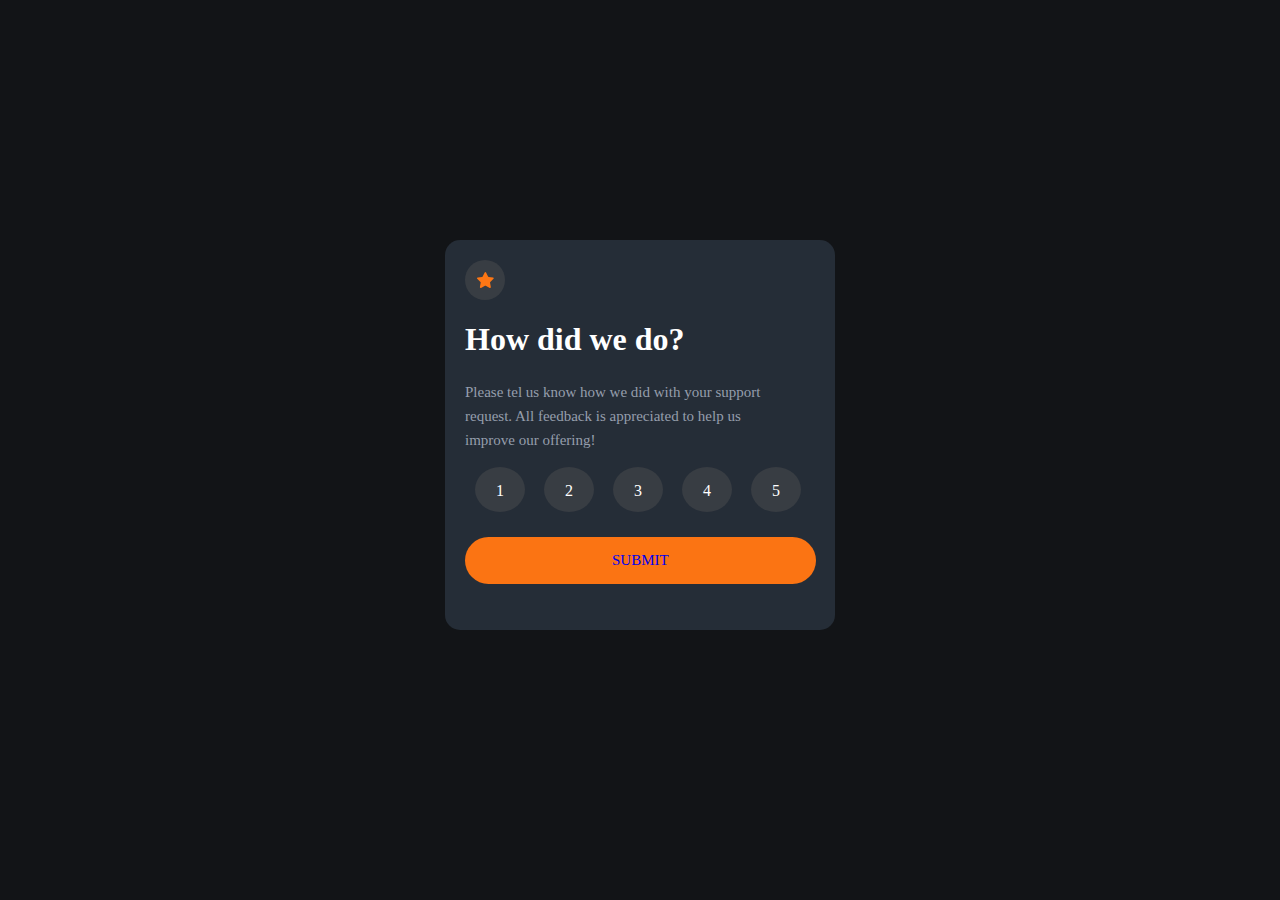
<file: index.html>
<!DOCTYPE html>
<html lang="en">
<head>
    <meta charset="UTF-8">
    <meta http-equiv="X-UA-Compatible" content="IE=edge">
    <meta name="viewport" content="width=device-width, initial-scale=1.0">
    <title>interactive-rating-component-main</title>
    <link rel="stylesheet" href="style.css">

</head>
<body>
    <div class="container">
        <div class="star"><img src="./images/icon-star.svg" alt="estrela"></div>
        <div class="titulo">
            <h1>How did we do?</h1>
            <p>
                Please tel us know how we did with your support<br>
                request. All feedback is appreciated to help us <br>
                improve our offering!
            </p>
        </div>
        <div id="number" >
                <div id="number-1">1</div>
                <div id="number-2">2</div>
                <div id="number-3">3</div>
                <div id="number-4">4</div>
                <div id="number-5">5</div>
        </div>
        <br>
        <button class="button"><a href="indice.html">SUBMIT</a></button>
    </div>
<script src="script.js"></script>
</body>
</html>
</file>
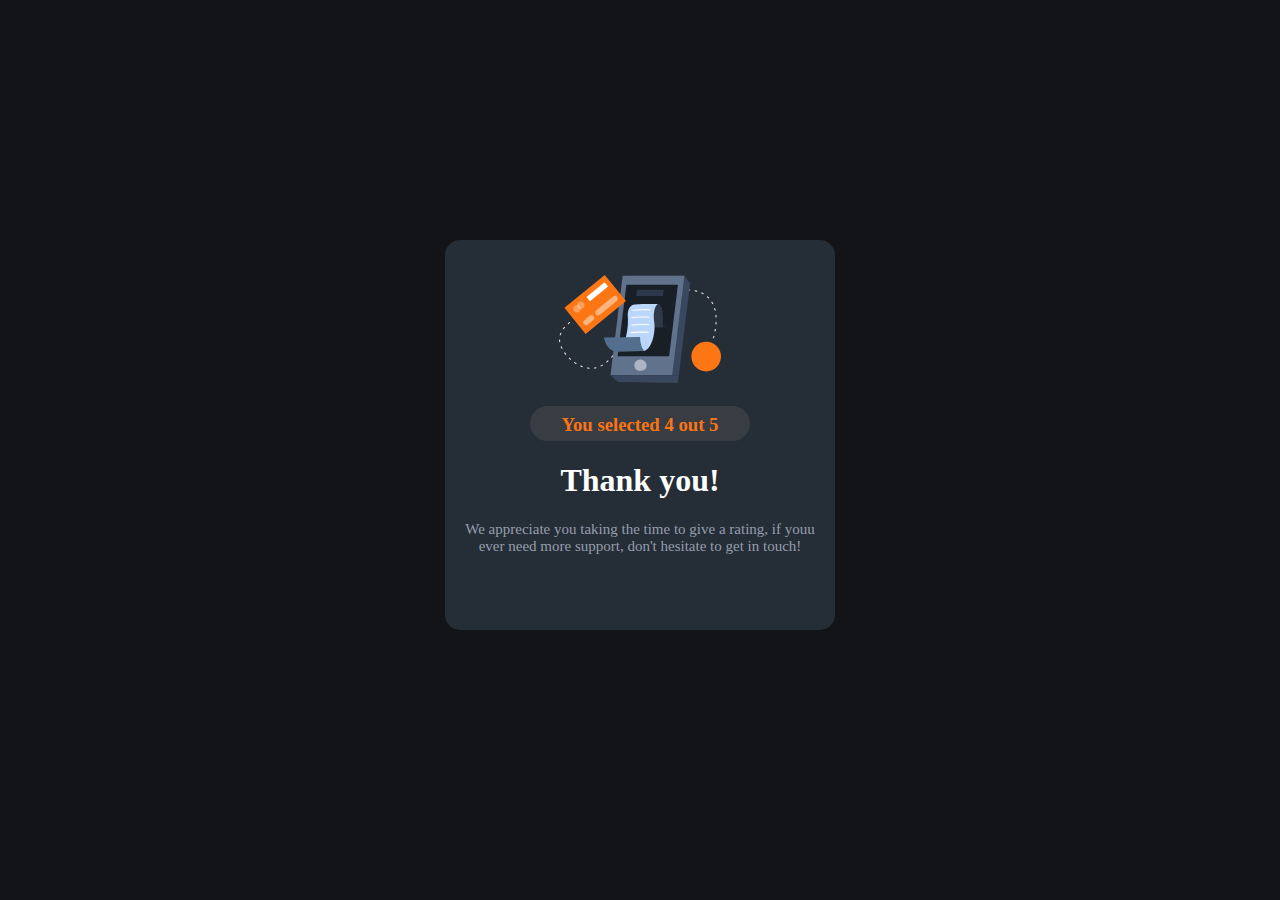
<file: indice.html>
<!DOCTYPE html>
<html lang="en">
<head>
    <meta charset="UTF-8">
    <meta http-equiv="X-UA-Compatible" content="IE=edge">
    <meta name="viewport" content="width=device-width, initial-scale=1.0">
    <title>Thank you</title>
    <link rel="stylesheet" href="estilo.css">
</head>
<body>
    <div class="container">
        <div class="img">
            <img src="./images/illustration-thank-you.svg" alt="">
        </div>
        <div class="text1">
            <h3>You selected 4 out 5</h3>
        </div>
        <div class="principal-text">
            <h1>Thank you!</h1>
            <p>We appreciate you taking the time to give a rating,
            if youu ever need more support, don't hesitate to
        get in touch!</p>
        </div>
    </div>
</body>
</html>
</file>
<file: style.css>
*{
    font-family: overpass;
    list-style: none;
    text-decoration: none;
}
body{
    background-color: hsl(216, 12%, 8%);

}
.container {
    margin: 0 auto;
    width: 350px;
    height: 350px;
    background-color:hsl(213, 19%, 18%) ;
    padding: 20px;
    border-radius: 15px;
    margin-top: 240px;
}
.star {
    background-color: hsl(213, 9%, 24%);
    width: 40px;
    height: 40px;
    justify-content: center;
    align-items: center;
    display: flex;
    border-radius: 50%;
}
.titulo h1{
    color: white;
}
.titulo p{
    color: hsl(217, 12%, 63%);
    font-size:15px;
    line-height: 1.5rem;
}
#number {
    display:contents;
}
#number-1 {
    color: white;
    margin-left: 10px;
    margin-right: 5px;
    display: inline-block;
    text-align: center;
    width: 50px;
    padding-top: 15px;
    padding-bottom: 12px;
    background-color:hsl(213, 9%, 24%);
    border-radius: 50%;
    cursor: pointer;
}
#number-1:hover{
    background-color: hsl(217, 12%, 63%);
    transition: 0.8s;
}
#number-2 {
    color: white;
    margin-left: 10px;
    margin-right: 5px;
    display: inline-block;
    text-align: center;
    width: 50px;
    padding-top: 15px;
    padding-bottom: 12px;
    background-color:hsl(213, 9%, 24%);
    border-radius: 50%;
    cursor: pointer;
}
#number-2:hover{
    background-color: hsl(217, 12%, 63%);
    transition: 0.8s;
}
#number-3 {
    color: white;
    margin-left: 10px;
    margin-right: 5px;
    display: inline-block;
    text-align: center;
    width: 50px;
    padding-top: 15px;
    padding-bottom: 12px;
    background-color:hsl(213, 9%, 24%);
    border-radius: 50%;
    cursor: pointer;
}
#number-3:hover{
    background-color: hsl(217, 12%, 63%);
    transition: 0.8s;
}
#number-4 {
    color: white;
    margin-left: 10px;
    margin-right: 5px;
    display: inline-block;
    text-align: center;
    width: 50px;
    padding-top: 15px;
    padding-bottom: 12px;
    background-color:hsl(213, 9%, 24%);
    border-radius: 50%;
    cursor: pointer;
}
#number-4:hover{
    background-color: hsl(217, 12%, 63%);
    transition: 0.8s;
}
#number-5 {
    color: white;
    margin-left: 10px;
    margin-right: 5px;
    display: inline-block;
    text-align: center;
    width: 50px;
    padding-top: 15px;
    padding-bottom: 12px;
    background-color:hsl(213, 9%, 24%);
    border-radius: 50%;
    cursor: pointer;
    border: none;
}
#number-5:hover{
    background-color: hsl(217, 12%, 63%);
    transition: 0.8s;
}
.button{
    padding: 15px 147px;
    border-style: none;
    border-radius: 40px;
    background-color: hsl(25, 97%, 53%);
    color: white;
    font-size: 15px;
    margin-top: 25px;
}
.button:hover{
    background-color: white;
    color:  hsl(25, 97%, 53%);
    transition: 0.8s;
}
.button a{
    transition: all 0.8s;
}
</file>
<file: estilo.css>
*{
    font-family: overpass;
    list-style: none;
    text-decoration: none;
}
body{
    background-color: hsl(216, 12%, 8%);

}
.container {
    margin: 0 auto;
    width: 350px;
    height: 350px;
    background-color:hsl(213, 19%, 18%) ;
    padding: 20px;
    border-radius: 15px;
    margin-top: 240px;
    text-align: center;
}
.img{
    margin-top: 15px;
}
.text1{
height: 35px;
width: 220px;
text-align: center;
justify-content: center;
align-items: center;
margin-left: 65px;
background-color: hsl(213, 9%, 24%);
border-radius: 20px;
}
.text1 h3{
    padding-top: 8px;
    color:  hsl(25, 97%, 53%);
}
.principal-text h1{
color: white;
}
.principal-text p{
    color: hsl(217, 12%, 63%);
    font-size: 15px;
}
</file>
